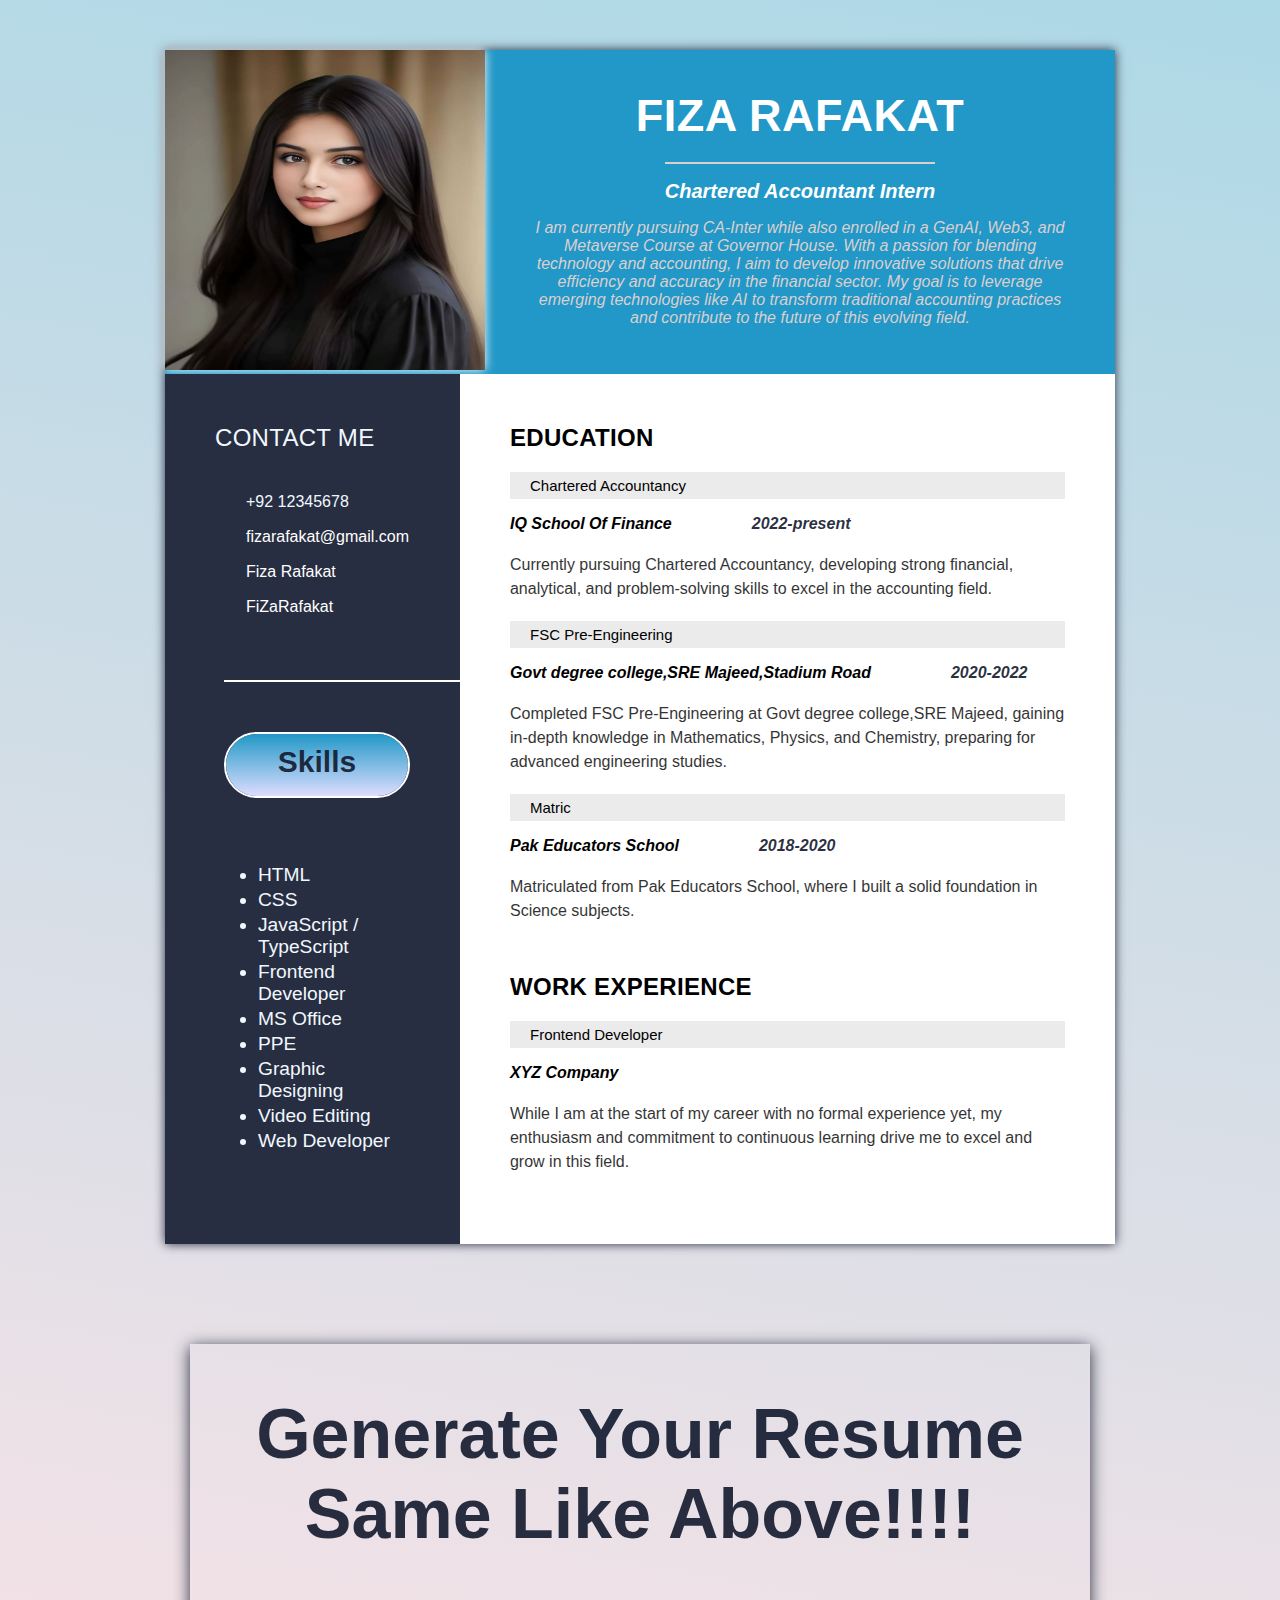
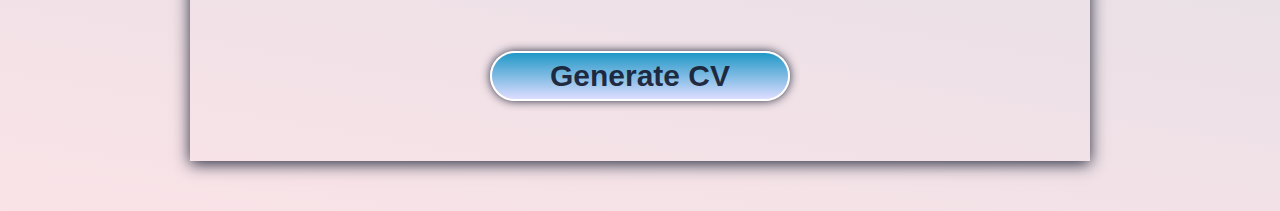
<file: index.html>
<!DOCTYPE html>
<html lang="en">
<head>
    <meta charset="UTF-8">
    <meta name="viewport" content="width=device-width, initial-scale=1.0">
    <title>Static Interactive Resume</title>
    <link
      rel="stylesheet"
      href="https://cdnjs.cloudflare.com/ajax/libs/font-awesome/6.6.0/css/all.min.css"
      integrity="sha512-Kc323vGBEqzTmouAECnVceyQqyqdsSiqLQISBL29aUW4U/M7pSPA/gEUZQqv1cwx4OnYxTxve5UMg5GT6L4JJg=="
      crossorigin="anonymous"
      referrerpolicy="no-referrer"
    />
    <link rel="stylesheet" href="style.css">
</head>
<body>
<div class="resume">
    <div class="top">
        <div class="top-left-sec">
                <img class="profile-pic" src="girl pic.jpeg" alt="">
        </div>

        <div class="top-right-sec">
            <div class="main-sec">
            <h1>Fiza Rafakat</h1>
            <h3 id="designation">Chartered Accountant Intern</h3>
            </div>
            <div class="about">
                <p>I am currently pursuing CA-Inter while also enrolled in a GenAI, Web3, and Metaverse Course at Governor House. With a passion for blending technology and accounting, I aim to develop innovative solutions that drive efficiency and accuracy in the financial sector. My goal is to leverage emerging technologies like AI to transform traditional accounting practices and contribute to the future of this evolving field.</p>
            </div>
        </div>
    </div>
    <div class="bottom">
        <div class="bottom-left-sec">
            <div class="contact-details">
                <h2 id="contact">Contact me</h2>
                <div class="contact-item">
                    <i class="fa-solid fa-phone"></i>
                    <p>+92 12345678</p>
                </div>
                <div class="contact-item">
                    <i class="fa-solid fa-envelope"></i>
                    <p><a href="fizarafakat@gmail.com">fizarafakat@gmail.com</a></p>
                </div>
                <div class="contact-item">
                    <i class="fa-brands fa-linkedin"></i>
                    <p><a href="https://www.linkedin.com/in/fiza-rafakat-9b6728275/" target="_blank">Fiza Rafakat</a></p>
                </div>
                <div class="contact-item">
                    <i class="fa-brands fa-github"></i>
                    <p><a href="https://github.com/FiZaRafakat" target="_blank">FiZaRafakat</a></p>
                </div>
            </div>
            <div class="button">
                <button><h2 id="btn">Skills</h2></button>
            </div>
            <div class="skills" id="skills">
                <ul>
                    <li>HTML</li>
                    <li>CSS</li>
                    <li>JavaScript / TypeScript</li>
                    <li>Frontend Developer</li>
                    <li>MS Office</li>
                    <li>PPE</li>
                    <li>Graphic Designing</li>
                    <li>Video Editing</li>
                    <li>Web Developer</li>
                </ul>
            </div>
            
        </div>

        <div class="bottom-right-sec">
            <div class="education">
                <h2 class="bottom-heading">Education</h2>
                <h4 >Chartered Accountancy</h4>
                <p class="school"><i>IQ School Of Finance</i><span>2022-present</span></p>
                <p class="description">Currently pursuing Chartered Accountancy, developing strong financial, analytical, and problem-solving skills to excel in the accounting field.</p>
                <h4 >FSC Pre-Engineering</h4>
                <p class="school"><i>Govt degree college,SRE Majeed,Stadium Road</i><span>2020-2022</span></p>
                <p class="description">Completed FSC Pre-Engineering at Govt degree college,SRE Majeed, gaining in-depth knowledge in Mathematics, Physics, and Chemistry, preparing for advanced engineering studies.</p>
                <h4 >Matric</h4>
                <p class="school"><i>Pak Educators School</i><span>2018-2020</span></p>
                <p class="description">Matriculated from Pak Educators School, where I built a solid foundation in Science subjects.</p>
            </div>
            <div class="work-experience">
                <h2 class="bottom-heading" id="Work">Work Experience</h2>
                   <h4 >Frontend Developer</h4>
                   <p class="organization">XYZ Company</p>
                   <p class="description">While I am at the start of my career with no formal experience yet, my enthusiasm and commitment to continuous learning drive me to excel and grow in this field.</p>
            </div>
        </div>
    </div>
</div>
<div class="page">
    <h1 id="CV">Generate Your Resume Same Like Above!!!!</h1>
   <div class="btn-class">
    <button type="button" id="Btn" > <a href="./dynamic/index.html" target="_blank">Generate CV</a></button>
   </div>
</div>
    <script src="script.js"></script>
</body>
</html>
</file>
<file: style.css>
body{
    padding: 0;
    margin: 50px;
    background: linear-gradient(10deg,rgb(250, 227, 231),lightblue);
    font-family: Arial, Helvetica, sans-serif;
    box-sizing: border-box;
}
.resume{
    display: flex;
    width: 950px;
    margin: 0 auto;
    flex-direction: column;
    box-shadow: 0 0 10px #151b30ea;
}
.top{
    display: flex;
    width: 100%;
    background-color: #2198c7;
    height: 20%;
    color:#fff
}
.top-left-sec{
    display: inline;
}
.profile-pic{
    width: 20rem;
    height: 20rem;
    box-shadow: 0 0 10px white;
}
.main-sec{
    display: flex;
    flex-direction: column;
    align-items: center;
}
.top-right-sec h1{
    margin: 0;
    font-size: 45px;
    text-transform: uppercase;
    letter-spacing: 0.5px;
}
.top-right-sec{
    padding: 40px;
    padding-bottom: 30px;
}
#designation{
    display: inline-block;
    font-style: oblique;
    font-size: 20px;
    padding-top: 1rem;
    border-top: 2px solid #dbcfcf;
    margin-bottom: 0;
}
.about{
    text-align: center;
    color: #dbcfcf;
    font-style: italic;
}
.bottom{
    display: flex;
    background-color: #fff;
}
.bottom-left-sec{
    width: 320px;
   background-color:  #151b30ea ;
   color: aliceblue;
   
}
.description{
    display: block;
    margin : 20px 0;
    opacity: 0.8;
    line-height: 1.5;
}
.contact-details{
    padding: 50px;
   position: relative;
}
.contact-details::after {
    padding: 0;
    content: '';
    position: absolute;
    bottom: 0; /* Places the line at the bottom */
    left: 20%; /* Adjust this to control the left margin */
    width: 80%; /* Adjust this to control the length of the line */
    border-bottom: 2px solid rgb(255, 252, 252);
}
#contact{
    margin-top: 0;
    margin-bottom: 40px;
    text-transform: uppercase;
    letter-spacing: 0.3px;
    font-weight: 100;
}
.contact-item {
    display: flex;
    align-items: center;
    margin-bottom: 15px; /* Adds space between each contact item */
}
.contact-item i {
    font-size: 20px;
    margin-right: 30px; /* Adds space between the icon and text */
}
.contact-item p {
    margin: 1px;
}
a{
    text-decoration: none;
    color: white;
}
.skills{
    padding: 50px;

}
li{
    font-size: 1.2rem;
    margin: 3px;
    list-style:disc;
}
#btn{
    margin: 10px;
    height : 40px ;
    width: 150px;
}
.button button{
    color:  #151b30ea;
    position: relative;
    background: transparent;
    border-radius: 40px;
    font-size: 20px;
    font-weight: 100;
    border: 2px solid #ffffff;
    overflow: hidden;
    z-index: 1;
    left: 20%;
    margin-top: 50px;
}
.button button::before{
    content: "";
    position:absolute;
    height: 300%;
    width: 100% ;
    background: linear-gradient(#ddddff ,#2198c7,#ddddff,#2198c7);
    top: -100% ;
    left: 0;
    z-index: -1;
    transition: .5s;
}
.button button:hover:before{
    top: 0;
}
.bottom-right-sec{
    /* width: 100%; */
    padding: 50px;
}
.bottom-heading{
    text-transform: uppercase;
    letter-spacing: 0.3px;
    font-weight: 600;
    margin: 0;
}
h4{
    background-color: rgba(199, 199, 199, 0.363);
    margin-bottom: 0px;
    font-size: 15px;
    font-weight: 100;
    padding: 5px;
    padding-left: 20px;
}
.school, .organization{
    font-weight: 800;
    font-style: oblique;
}
span{
    margin-left: 5rem;
    color: #151b30ea;
}
#Work{
    margin-top : 50px;
}
.page{
    width: 900px;
    background-color: #fff;
    margin: 50px; 
    margin: 0 auto;
    margin-top: 100px;
    background-color: transparent;
    box-shadow: 0px 3px 15px #151b30ea;
}
#CV{
    padding: 50px;
    text-align: center;
     font-size: 70px;
     color: #151b30ea;
}
.btn-class{
    display: flex;
    justify-content: center;
    align-items: center;
    margin: 20px;
}
#Btn{
    width: 300px;
    height: 50px;
    margin: 60px;
    margin-top: 0;
    box-shadow: 0 0 10px #151b30ea;
}
#Btn a{
    font-size: 30px;
    font-weight: 700;
    color: #151b30ea;
}
button{ 
    background: transparent;
    position: relative;
    border-radius: 40px;
    font-size: 20px;
    font-weight: 100;
    border: 2px solid white;
    overflow: hidden;
    z-index: 1;
    margin-top: 50px;
}
button::before{
    content: "";
    position:absolute;
    height: 300%;
    width: 100% ;
    background: linear-gradient(#ddddff ,#2198c7,#ddddff,#2198c7);
    top: -100% ;
    left: 0;
    z-index: -1;
    transition: .5s;
}
button:hover:before{
    top: 0;
}
</file>
